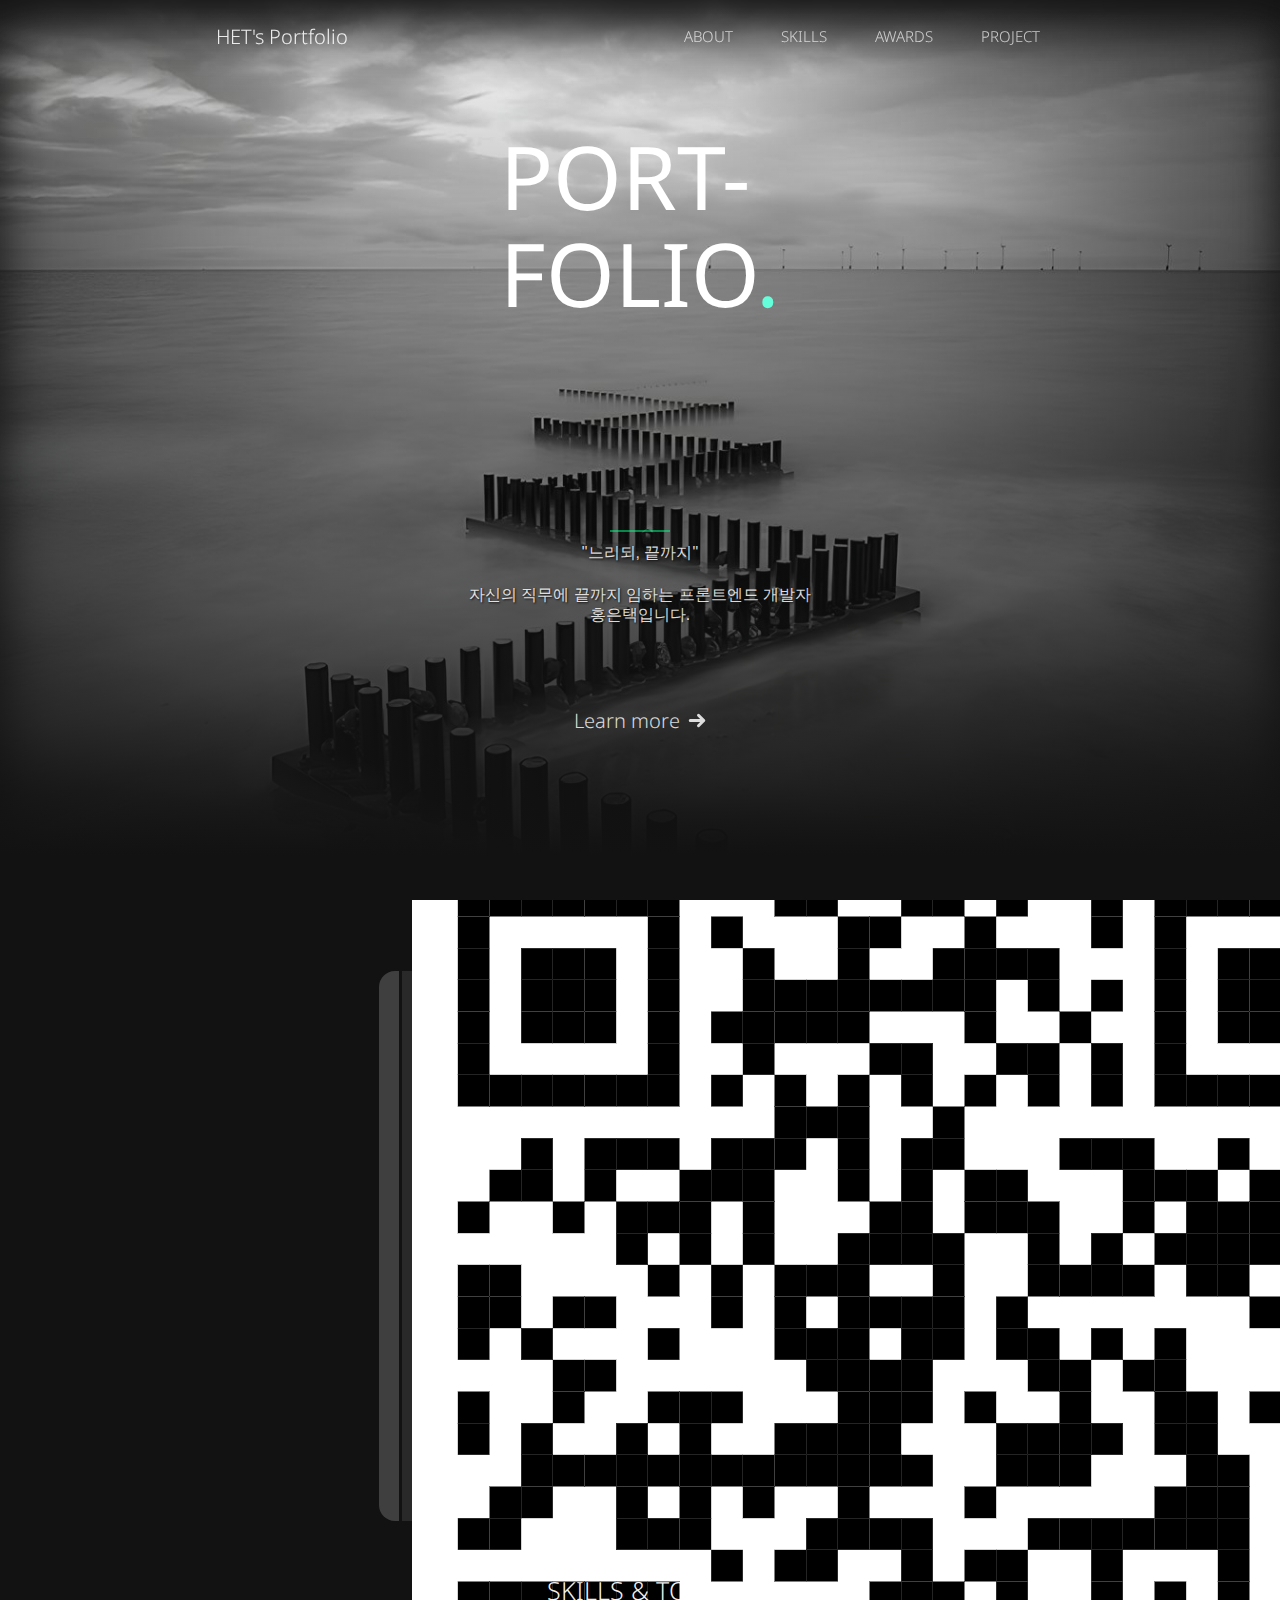
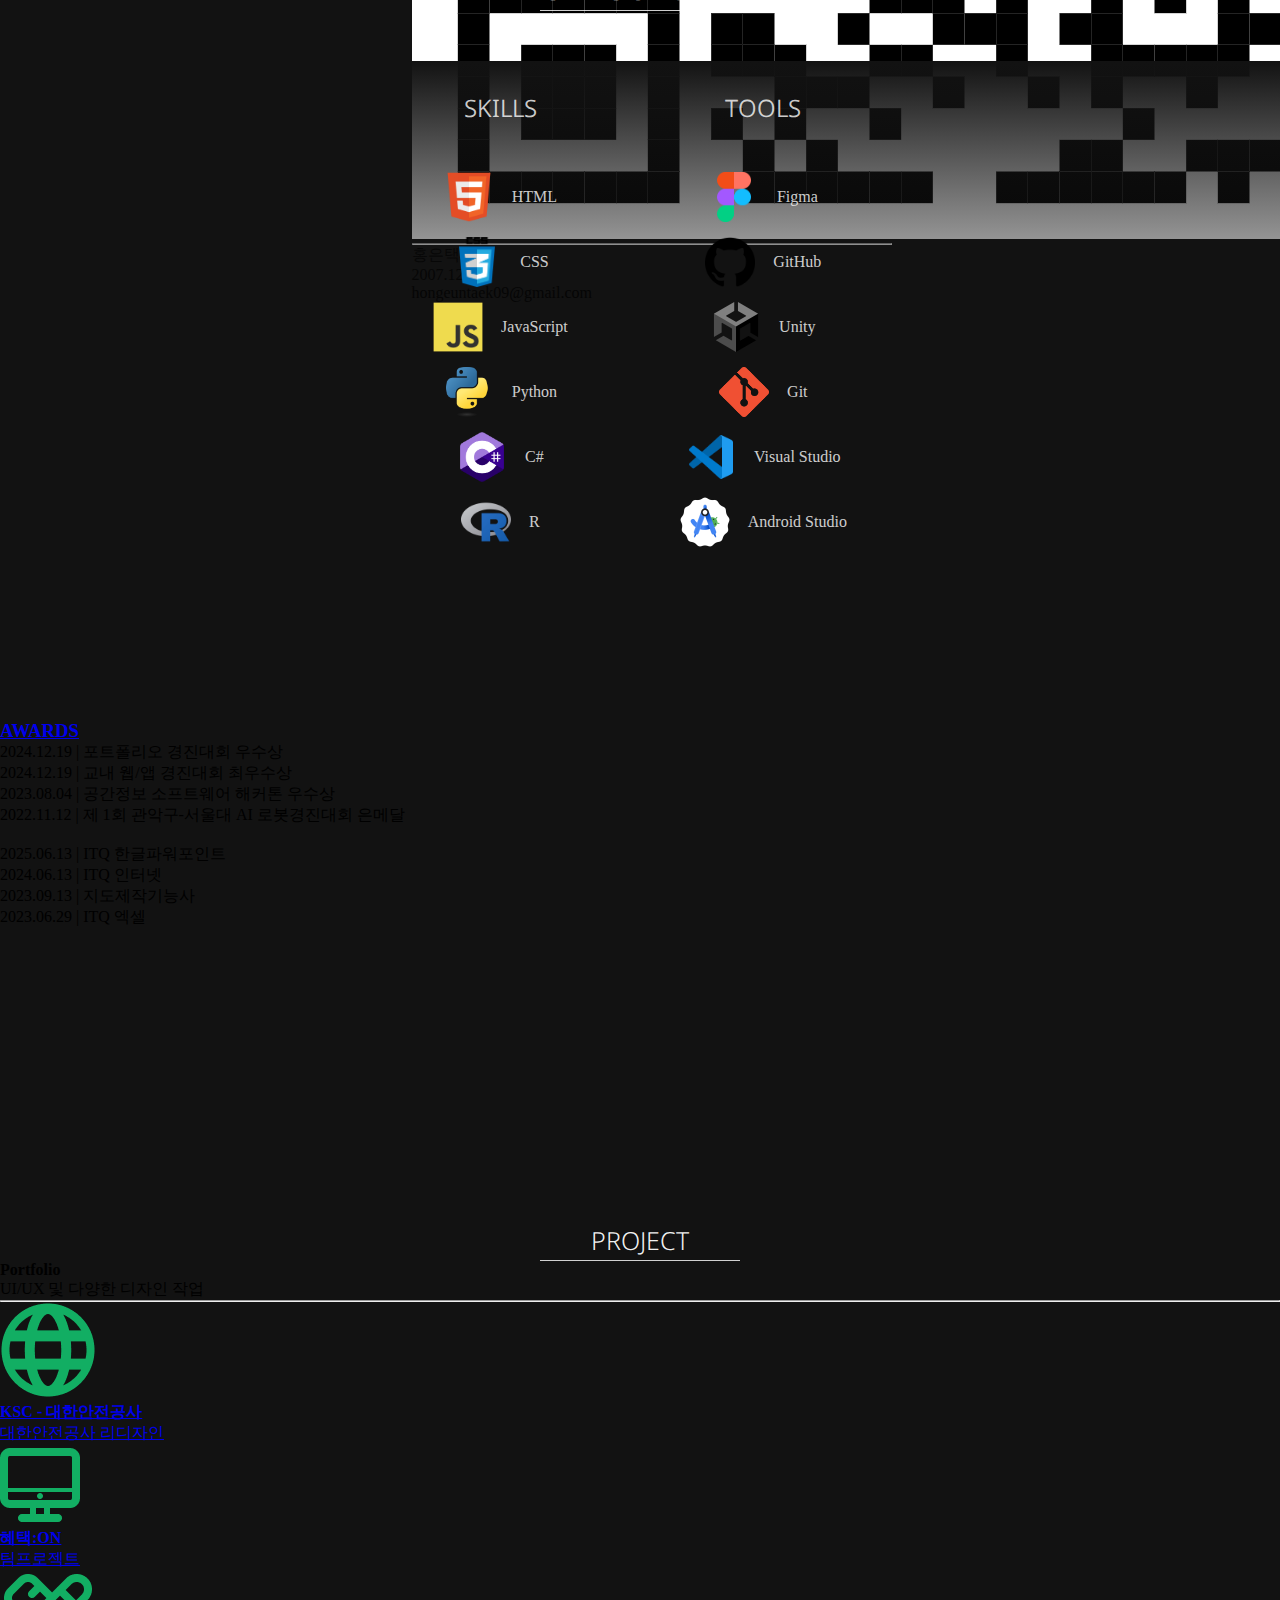
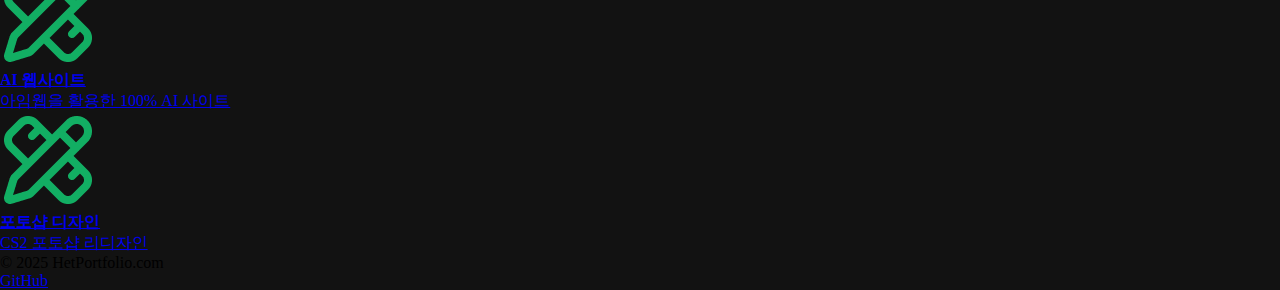
<file: index.html>
<!DOCTYPE html>
<html lang="ko">

<head>
   <meta charset="UTF-8">
   <meta http-equiv="X-UA-Compatible" content="IE=edge">
   <meta name="viewport" content="width=device-width, initial-scale=1.0">
   <link rel="stylesheet" href="style.css">
   <title>HET's Portfolio</title>
   <link rel="preconnect" href="https://fonts.googleapis.com">
   <link rel="preconnect" href="https://fonts.gstatic.com" crossorigin>
   <link rel="icon" type="image/x-icon" href="./img/favicon.ico" />
   <link href="https://fonts.googleapis.com/css2?family=Noto+Sans:ital,wght@0,100..900;1,100..900&display=swap"
      rel="stylesheet">

</head>

<body>
   <header>
      <div class="het_header">
         <h1 class="header_title"><a href="#">HET's Portfolio</a></h1>
         <ul class="header_menu">
            <li><a href="#about_title">ABOUT</a></li>
            <li><a href="#skills_title">SKILLS</a></li>
            <li><a href="#awards_title">AWARDS</a></li>
            <li><a href="#project_title">PROJECT</a></li>
         </ul>
         <div class="progress-bar"></div>
      </div>
   </header>
   <main>
      <div class="het_main">
         <h1 class="intro_title">
            PORT-<br>
            FOLIO<span class="blink">.</span>
         </h1>
         <hr class="intro_line">
         <h2 class="intro_text">
            "느리되, 끝까지"
            <br><br>
            자신의 직무에 끝까지 임하는 프론트엔드 개발자
            <br> <span>홍은택</span>입니다.
         </h2>
         <button class="intro_button">
            <p>Learn more</p>
            <svg xmlns="http://www.w3.org/2000/svg" class="h-6 w-6" fill="none" viewBox="0 0 24 24"
               stroke="currentColor" stroke-width="4">
               <path stroke-linecap="round" stroke-linejoin="round" d="M14 5l7 7m0 0l-7 7m7-7H3"></path>
            </svg>
         </button>
      </div>
      <div class="het_main_screen"></div>
      <section class="het_content1">
         <div id="about_title">
            <h3><a href="#">ABOUT ME</a></h3>
         </div>
         <div class="about">
            <div class="about_img">
            </div>
            <div class="about_detail">
               <div class="about_detail_box">
                  <p>
                     <span>안녕하세요, 신입 개발자 홍은택입니다.</span> <br>
                     저는 학교 및 대회에서 많은 프로젝트를 참여하여 UI/UX 경험을 만드는 웹 구조와 디자인 설계 능력을 키워왔습니다.
                     새로운 기술을 배우는 것도 좋아하고, 기획이나 마케팅에도 관심이 많습니다. 개발을 넘어 나중에는 서비스 운영에도 꼭 참여해보고 싶습니다.
                     다소 느리지만 그 속에서 어려움을 겪으며 끊임없이 고민했기 때문에 근본적인 해결책을 찾아서 해결할 수 있었습니다.
                     팀에 잘 녹아들어 시너지를 내고, 제 역량을 발휘해서 꼭 성과로 기여하는 개발자가 되겠습니다.
                  </p>
                  <p class="about_more">포부 ></p>
                  <div class="about_full_text">
                     <p>회사와 함께 발맞춰 미래를 나아갈 수 있는 인재, 성장하는 개발자 홍은택이 되도록 노력하겠습니다!</p>
                     <a href="https://ksc-nine.vercel.app/" target="_blank">KSC</a>
                     <div class="qr">
                        <img src="./img/qrcode_275814488_86e29f4ab8e62160db679bccf2b66c1a.png" alt="혜택ON">
                     </div>
                  </div>
                  <hr class="detail_line">
                  <p>홍은택</p>
                  <p>2007.12.22</p>
                  <p>hongeuntaek09@gmail.com</p>
               </div>
            </div>
         </div>
      </section>
      <section class="het_content2">
         <div id="skills_title">
            <h3><a href="#">SKILLS <span class="and">&</span> TOOLS</a></h3>
         </div>
         <div class="skills_content">
            <div class="skills">
               <h4>SKILLS</h4>
               <br>
               <div class="html">
                  <img src="img/HTML.png" alt="#">
                  <p>HTML</p>
               </div>
               <div class="css">
                  <img src="img/CSS.png" alt="#">
                  <p>CSS</p>
               </div>
               <div class="js">
                  <img src="img/JavaScript.png" alt="#">
                  <p>JavaScript</p>
               </div>
               <div class="python">
                  <img src="img/PYTHON.png" alt="#">
                  <p>Python</p>
               </div>
               <div class="C#">
                  <img src="img/C.png" alt="#">
                  <p>C#</p>
               </div>
               <div class="R">
                  <img src="img/R.png" alt="#">
                  <p>R</p>
               </div>
            </div>
            <div class="tools">
               <h4>TOOLS</h4>
               <br>
               <div class="figma">
                  <img src="img/FIGMA.png" alt="#">
                  <p>Figma</p>
               </div>
               <div class="github">
                  <img src="img/GITHUB.png" alt="#">
                  <p>GitHub</p>
               </div>
               <div class="unity">
                  <img src="img/unity.png" alt="#">
                  <p>Unity</p>
               </div>
               <div class="git">
                  <img src="img/GIT.png" alt="#">
                  <p>Git</p>
               </div>
               <div class="vscode">
                  <img src="img/VSCODE.png" alt="#">
                  <p>Visual Studio</p>
               </div>
               <div class="ans">
                  <img src="img/ANS.png" alt="#">
                  <p>Android Studio</p>
               </div>
            </div>
         </div>
      </section>
      <section class="het_content3">
         <div id="awards_title">
            <h3><a href="#">AWARDS</a></h3>
         </div>
         <div class="awards_content">
            <div class="awards_frame">
               <div class="awards_list">
                  <div class="awards">
                     <div class="timeLine">
                        <p>2024.12.19 | 포트폴리오 경진대회 <span class="timeAward">우수상</span>
                        </p>
                        <p>2024.12.19 | 교내 웹/앱 경진대회 <span class="timeAward">최우수상</span>
                        </p>
                        <p>2023.08.04 | 공간정보 소프트웨어 해커톤 <span class="timeAward">우수상</span>
                        </p>
                        <p>2022.11.12 | 제 1회 관악구-서울대 AI 로봇경진대회 <span class="timeAward">은메달</span>
                        </p>
                        <br>
                        <p>2025.06.13 | ITQ 한글파워포인트</p>
                        <p>2024.06.13 | ITQ 인터넷</p>
                        <p>2023.09.13 | 지도제작기능사</p>
                        <p>2023.06.29 | ITQ 엑셀</p>
                     </div>
                  </div>
                  <div class="awards_bar"></div>
               </div>
            </div>
         </div>
      </section>
      <section class="het_content4">
         <div id="project_title">
            <h3><a href="#">PROJECT</a></h3>
         </div>
         <div class="project_content">
            <div class="project_frame">
               <div class="pdfbox_wraptxt">
                  <h4>Portfolio</h4>
                  <p>UI/UX 및 다양한 디자인 작업</p>
                  <hr class="project_line">
               </div>
               <div class="pdfbox_wrap">
                  <a href="https://www.figma.com/proto/9appHtuAZbpNSXn2qdEWVh/%EC%9B%B9%EC%82%AC%EC%9D%B4%ED%8A%B8-%EB%94%94%EC%9E%90%EC%9D%B8-%EA%B0%9C%EC%9D%B8-?node-id=8-2&t=UnknzcWYpDyjg7nH-1&scaling=contain&content-scaling=fixed&page-id=0%3A1"
                     target="_blank">
                     <div class="pdfbox">
                        <div class="pdfbox_txt">
                           <span><img src="./img/streamline-plump_web-remix.png" alt="#"></span>
                           <h4>KSC - 대한안전공사</h4>
                           <p>대한안전공사 리디자인</p>
                        </div>
                     </div>
                  </a>
                  <a href="https://benefit-on-v2.vercel.app/" target="_blank">
                     <div class="pdfbox">
                        <div class="pdfbox_txt">
                           <span><img src="./img/pepicons-pop_monitor.png" alt="#"></span>
                           <h4>혜택:ON</h4>
                           <p>팀프로젝트</p>
                        </div>
                     </div>
                  </a>
                  <a href="https://abyssdeep.imweb.me/" target="_blank">
                     <div class="pdfbox">
                        <div class="pdfbox_txt">
                           <span><img src="./img/lucide_pencil-ruler.png" alt="#"></span>
                           <h4>AI 웹사이트</h4>
                           <p>아임웹을 활용한 100% AI 사이트</p>
                        </div>
                     </div>
                  </a>
                  <a href="./img/CS2.png" target="_blank">
                     <div class="pdfbox">
                        <div class="pdfbox_txt">
                           <span><img src="./img/lucide_pencil-ruler.png" alt="#"></span>
                           <h4>포토샵 디자인</h4>
                           <p>CS2 포토샵 리디자인</p>
                        </div>
                     </div>
                  </a>
               </div>
            </div>
         </div>
      </section>

      <footer>
         <div class="het_footer">
            <div class="footer_txt">
               <p>© 2025 HetPortfolio.com</p>
               <p><a href="https://github.com/HONGEUNTAEK">GitHub</a></p>
            </div>
         </div>
      </footer>
   </main>
   <script src="script.js"></script>
</body>

</html>
</file>
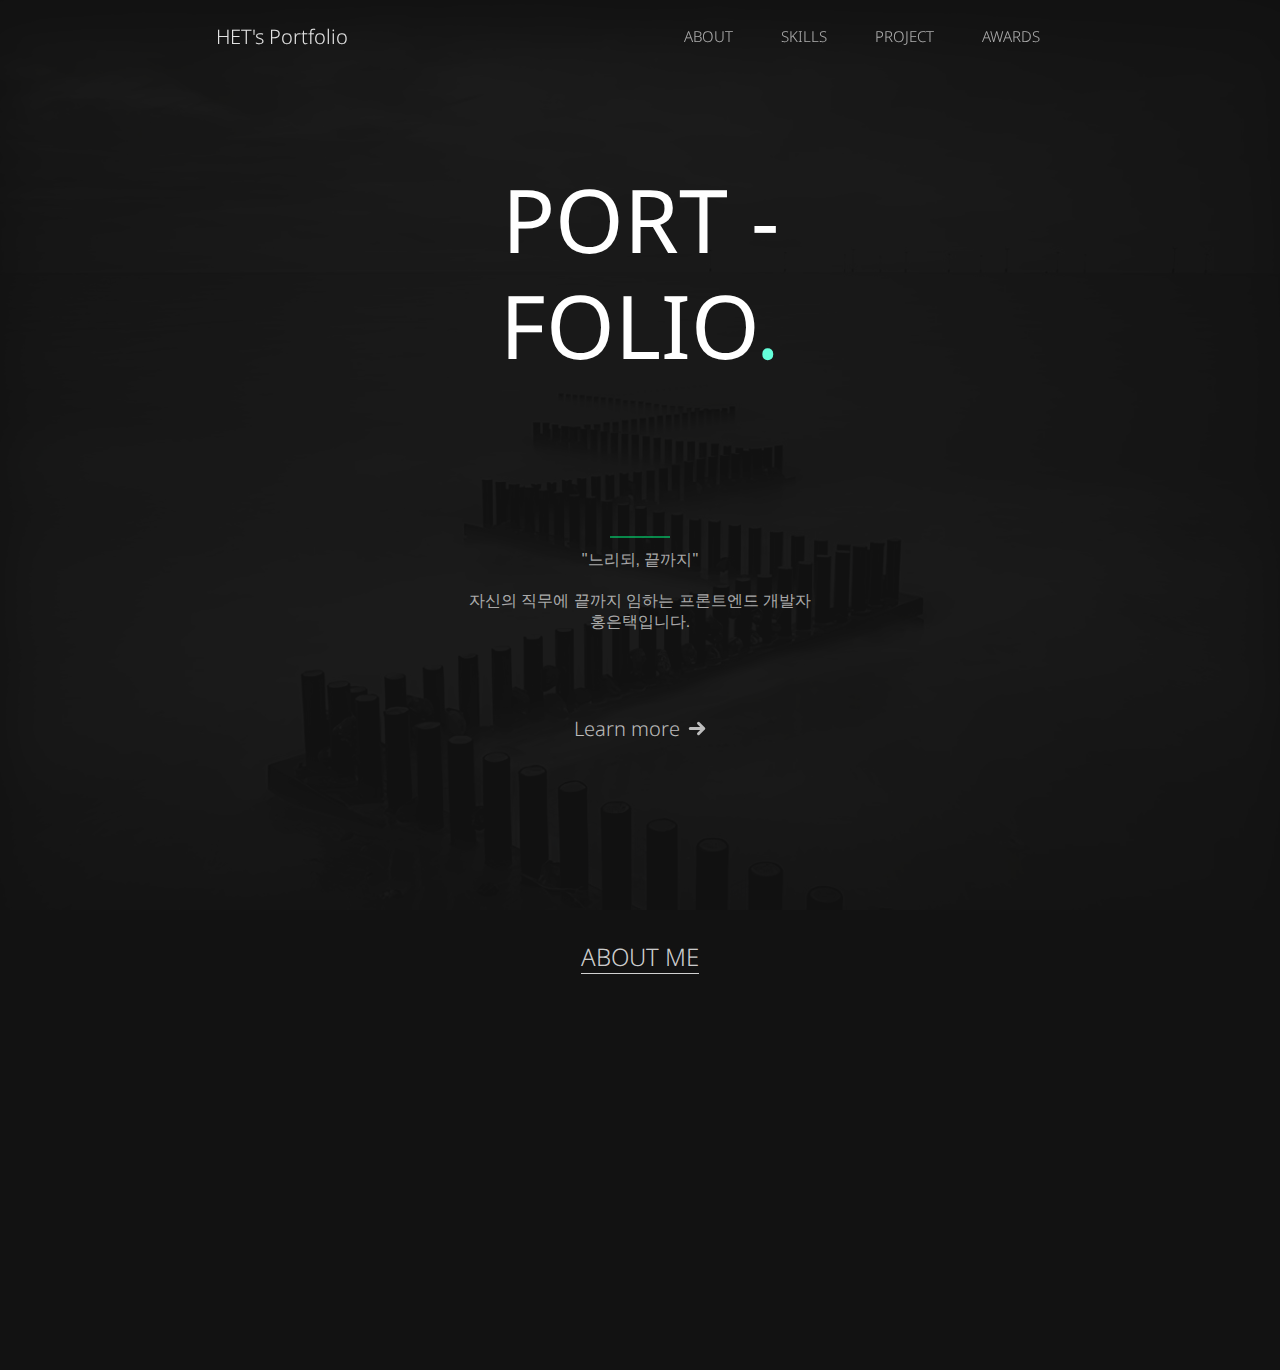
<file: portfolio.html>
<!DOCTYPE html>
<html lang="ko">

<head>
   <meta charset="UTF-8">
   <meta http-equiv="X-UA-Compatible" content="IE=edge">
   <meta name="viewport" content="width=device-width, initial-scale=1.0">
   <link rel="stylesheet" href="portfolio.css">
   <title>HET's Portfolio</title>
   <link rel="preconnect" href="https://fonts.googleapis.com">
   <link rel="preconnect" href="https://fonts.gstatic.com" crossorigin>
   <link href="https://fonts.googleapis.com/css2?family=Noto+Sans:ital,wght@0,100..900;1,100..900&display=swap"
      rel="stylesheet">
</head>

<body>
   <header>
      <div class="het_header">
         <h1 class="header_title"><a href="#">HET's Portfolio</a></h1>
         <ul class="header_menu">
            <li><a href="#">ABOUT</a></li>
            <li><a href="#">SKILLS</a></li>
            <li><a href="#">PROJECT</a></li>
            <li><a href="#">AWARDS</a></li>
         </ul>
         <div class="progress-bar"></div>
      </div>
   </header>
   <main>
      <div class="het_main">
         <h1 class="intro_title">
            PORT -<br>
            FOLIO<span class="blink">.</span>
         </h1>
         <hr class="intro_line">
         <h2 class="intro_text">
            "느리되, 끝까지"
            <br><br>
            자신의 직무에 끝까지 임하는 프론트엔드 개발자
            <br> 홍은택입니다.
         </h2>
         <button class="intro_button">
            <p>Learn more</p>
            <svg xmlns="http://www.w3.org/2000/svg" class="h-6 w-6" fill="none" viewBox="0 0 24 24"
               stroke="currentColor" stroke-width="4">
               <path stroke-linecap="round" stroke-linejoin="round" d="M14 5l7 7m0 0l-7 7m7-7H3"></path>
            </svg>
         </button>
      </div>
      <div class="het_content1">
         <div class="about">
            <h2 class="about_title">ABOUT ME</h2>
            <div class="about_list">
               <div class="about_name">

               </div>
            </div>
         </div>
      </div>

   </main>

   <script src="/portfolio.js"></script>
</body>

</html>
</file>
<file: style.css>
/* 초기 세팅 */

* {
   box-sizing: border-box;
   padding: 0;
   margin: 0;
}

body {
   width: 100%;
   height: 100vh;
   background-color: #121212;
}

@keyframes blink {
   0% {
      opacity: 0;
   }

   50% {
      opacity: 1;
   }

   100% {
      opacity: 0;
   }
}

/* font-family: "Noto Sans", sans-serif; */
/* font-family: "Noto Sans KR", sans-serif; */

/* 헤더 */

header {
   width: 100%;
   height: 4.5rem;
   position: fixed;
   top: 0;
   transition: 0.4s;
   z-index: 100;
   /* background-color: #121212; */
   /* box-shadow: 0 1px 30px hsla(0, 0%, 80%, 0.11); */
}

.het_header {
   width: 70%;
   height: 4.5rem;
   padding: 1.25rem 1.5rem;
   margin: 0 auto;
   display: flex;
   justify-content: space-between;
   align-items: center;
   gap: 2rem;
}

.header_title>a {
   display: flex;
   color: rgba(255, 255, 255, 0.877);
   font-size: 20px;
   font-weight: 300;
   white-space: nowrap;
   margin-right: auto;
   font-family: "Noto Sans", sans-serif;
   text-decoration: none;
}

.header_title>a:hover {
   color: #00ff84d2;
}

.header_menu {
   list-style: none;
   display: flex;
   align-items: center;
}

.header_menu>li>a {
   color: rgba(255, 255, 255, 0.705);
   text-decoration: none;
   padding: 1.5rem;
   white-space: nowrap;
   font-size: 15px;
   font-family: "Noto Sans", sans-serif;
   font-weight: 300;
}

.header_menu>li>a:hover {
   color: #00ff84d2;
}

.progress-bar {
   position: absolute;
   bottom: 0;
   left: 0;
   height: 1px;
   background: #00FF84;
   width: 0%;
}

/* 메인 */

main {
   /* padding-top: 4.5rem; */
   background-color: #121212;
   position: relative;
}

.het_main {
   width: 100%;
   height: 100vh;
   background: linear-gradient(to bottom, rgba(255, 255, 255, 1), rgba(255, 255, 255, 0));
   background-image: url(img/6022_18249_500.jpg);
   background-repeat: no-repeat;
   background-position: center;
   background-size: cover;
   position: relative;
   z-index: 1;
   box-shadow: inset 0px 30px 50px #121212;
   background-attachment: fixed;
}

.het_main::before {
   content: '';
   position: absolute;
   z-index: 10;
   top: 0;
   left: 0;
   width: 100%;
   height: 100%;
   background: linear-gradient(transparent, #121212 95%);
}

.het_main_screen {
   background: #121212;
}

.intro_title {
   color: rgb(255, 255, 255);
   position: absolute;
   z-index: 10;
   top: 25%;
   left: 50%;
   transform: translate(-50%, -50%);
   text-align: justify;
   opacity: 1;
   font-size: 5.5rem;
   font-weight: 400;
   font-family: "Noto Sans", sans-serif;
   line-height: 1.1;
}

.blink {
   color: #64ffda;
   animation-name: blink;
   /* animation-duration: 3s; */
   animation: blink 1.3s infinite;
}

.intro_line {
   width: 60px;
   background: #00FF84;
   height: 1px;
   border: 0;
   position: absolute;
   top: 59%;
   left: 50%;
   transform: translate(-50%, -50%);
   z-index: 10;
}

.intro_text {
   color: rgba(255, 255, 255, 0.851);
   position: absolute;
   z-index: 10;
   top: 65%;
   left: 50%;
   transform: translate(-50%, -50%);
   text-align: center;
   opacity: 1;
   font-size: 1rem;
   font-weight: 300;
   white-space: nowrap;
   font-family: "Noto Sans KR", sans-serif;
   line-height: 1.3;
   text-shadow: 1px 1px 2px #121212;
}

/* 버튼 */

.intro_button {
   padding: 0;
   margin: 0;
   border: none;
   background: none;
   cursor: pointer;
   border: none;
   background: none;
   cursor: pointer;
   position: absolute;
   top: 80%;
   left: 50%;
   z-index: 10;
   transform: translate(-50%, -50%);
   font-family: "Noto Sans", sans-serif;
}

.intro_button {
   --primary-color: #ffffffd6;
   --hovered-color: #00ff84a6;
   display: flex;
   font-weight: 300;
   font-size: 20px;
   gap: 0.5rem;
   align-items: center;
}

.intro_button p {
   color: var(--primary-color);
   transition: color 0.3s ease;
}

.intro_button::after {
   position: absolute;
   content: "";
   width: 0;
   left: 0;
   bottom: -7px;
   background: var(--hovered-color);
   height: 2px;
   transition: 0.3s ease-out;
}

.intro_button p::before {
   position: absolute;
   /*   box-sizing: border-box; */
   content: "Learn more";
   width: 0%;
   inset: 0;
   color: var(--hovered-color);
   overflow: hidden;
   transition: 0.3s ease-out;
}

.intro_button:hover::after {
   width: 100%;
}

.intro_button:hover p {
   color: var(--hovered-color);
}

.intro_button:hover svg {
   transform: translateX(4px);
   color: var(--hovered-color);
}

.intro_button svg {
   color: var(--primary-color);
   transition: 0.2s;
   position: relative;
   width: 18px;
   transition-delay: 0.2s;
}

/* contents 1 */

.het_content1 {
   width: 100%;
   height: 550px;
   /* padding: 30px; */
   margin: 0 0 120px 0;
}

#about_title {
   display: flex;
   justify-content: center;
   margin: 0 0 30px 0;
}

#about_title>h3 {
   width: 200px;
   border-bottom: 1px solid rgba(255, 255, 255, 0.808);
   font-size: 25px;
   font-family: "Noto Sans", sans-serif;
   font-weight: 300;
   text-align: center;
   line-height: 40px;
}

#about_title>h3>a {
   color: rgba(255, 255, 255, 0.808);
   text-decoration: none;
}

.about_title:hover {
   color: #00FF84;
   border-bottom: 1px solid #00FF84;
}

.about {
   height: 100%;
   display: flex;
   justify-content: center;
   gap: 3px;
   /* padding: 20px 10px 20px 10px; */
   /* background: linear-gradient(#121212, #666666, #121212); */
   /* border-radius: 2rem; */
   /* box-shadow: 0 10px 20px rgba(0, 0, 0, 0.19), 0 6px 6px rgba(0, 0, 0, 0.23); */
}

.about_img {
   display: flex;
   justify-content: center;
   flex-direction: column;
   align-items: center;
   text-align: center;
   color: rgba(255, 255, 255, 0.808);
   /* margin: 30px 0 0 0; */
   padding: 0 10px 0 10px;
   font-weight: 300;
   background-color: #6b6b6b80;
   border-top-left-radius: 1rem;
   border-bottom-left-radius: 1rem;
}

.about_img>img {
   height: 40%;
   margin-bottom: 30px;
   position: relative;
   border: 1px solid #121212;
   border-radius: 10%;
   opacity: 0.8;
}

.about_line1 {
   width: 50px;
   background: rgba(255, 255, 255, 0.808);
   height: 1px;
   border: 0;
   margin: 0 0 20px 0;
}

.about_detail {
   display: flex;
   flex-direction: column;
   justify-content: center;
   /* align-items: center; */
   width: 500px;
   text-align: justify;
   font-weight: 200;
   background-color: #292929;
   padding: 0 10px 0 10px;
   border-top-right-radius: 1rem;
   border-bottom-right-radius: 1rem;
   /* font-family: "Noto Sans KR", sans-serif; */
}

.about_detail>h3 {
   width: 130px;
   margin: 0 0 10px 0;
   border-bottom: 1px solid rgba(255, 255, 255, 0.808);
   color: rgba(255, 255, 255, 0.808);
   line-height: 40px;
}

.about_detail>p {
   margin: 20px 0 150px 0;
   color: rgba(255, 255, 255, 0.801);
}

.about_line2 {
   width: 80px;
   background: rgba(255, 255, 255, 0.808);
   height: 1px;
   border: 0;
   margin: 0 auto;
}

/* content2 */

.het_content2 {
   width: 100%;
   height: 500px;
}

#skills_title {
   display: flex;
   justify-content: center;
   margin: 0 0 50px 0;
}

#skills_title>h3 {
   width: 200px;
   border-bottom: 1px solid rgba(255, 255, 255, 0.808);
   font-size: 25px;
   font-family: "Noto Sans", sans-serif;
   font-weight: 300;
   text-align: center;
   line-height: 40px;
}

#skills_title>h3>a {
   color: rgba(255, 255, 255, 0.959);
   text-decoration: none;
}

.skills_content {
   width: 100%;
   height: 650px;
   display: flex;
   justify-content: center;
   gap: 7rem;
   padding: 30px;
   position: relative;
   background-image: url(img/9f96597cdce7912cd9fcd513d3da1163.jpg);
   background-position: center;
   background-repeat: no-repeat;
   background-size: cover;
   background-attachment: fixed;
}

.skills_content::before{
   content: '';
   position: absolute;
   z-index: 10;
   top: 0;
   left: 0;
   width: 100%;
   height: 100%;
   background: linear-gradient(#121212, transparent, #121212 100%);
}

.skills {
   text-align: left;
   display: flex;
   flex-direction: column;
   gap: 15px;
}

.skills > h4{
   color: rgba(255, 255, 255, 0.801);
   font-family: "Noto Sans", sans-serif;
   font-size: 1.5rem;
   font-weight: 350;
   text-align: center;
   z-index: 10;
}

.skills > div {
   display: flex;
   justify-content: center;
   align-items: center;
   color: rgba(255, 255, 255, 0.801);
   gap: 18px;
   z-index: 10;
}

.skills > div > img {
   width: 50px;
   height: 50px;
   object-fit: contain;
   z-index: 10;
}

.tools {
   text-align: left;
   display: flex;
   flex-direction: column;
   gap: 15px;
}

.tools > h4{
   color: rgba(255, 255, 255, 0.801);
   font-family: "Noto Sans", sans-serif;
   font-size: 1.5rem;
   font-weight: 350;
   text-align: center;
   z-index: 10;
}

.tools > div {
   display: flex;
   justify-content: center;
   align-items: center;
   color: rgba(255, 255, 255, 0.801);
   gap: 18px;
   z-index: 10;
}

.tools > div > img {
   width: 50px;
   height: 50px;
   object-fit: contain;
   z-index: 10;
}


/* content3 */

.het_content3 {
   width: 100%;
   height: 500px;
   margin: 250px 0 0 0;
}

#project_title {
   display: flex;
   justify-content: center;
}

#project_title>h3 {
   width: 200px;
   border-bottom: 1px solid rgba(255, 255, 255, 0.808);
   font-size: 25px;
   font-family: "Noto Sans", sans-serif;
   font-weight: 300;
   text-align: center;
   line-height: 40px;
}

#project_title>h3>a {
   color: rgba(255, 255, 255, 0.959);
   text-decoration: none;
}
</file>
<file: portfolio.css>
/* 초기 세팅 */

* {
   box-sizing: border-box;
   padding: 0;
   margin: 0;
}

body {
   width: 100%;
   height: 100vh;
   background-color: #121212;
}

@keyframes blink {
   0% {
      opacity: 0;
   }

   50% {
      opacity: 1;
   }

   100% {
      opacity: 0;
   }
}

/* 헤더 */

header {
   width: 100%;
   height: 4.5rem;
   position: fixed;
   top: 0;
   transition: top 0.2s ease-in-out;
   z-index: 100;
   /* background-color: #121212; */
   /* box-shadow: 0 1px 30px hsla(0, 0%, 80%, 0.11); */
}

.het_header {
   width: 70%;
   height: 4.5rem;
   padding: 1.25rem 1.5rem;
   margin: 0 auto;
   display: flex;
   justify-content: space-between;
   align-items: center;
   gap: 2rem;
}

.header_title>a {
   display: flex;
   color: rgba(255, 255, 255, 0.877);
   font-size: 20px;
   font-weight: 300;
   white-space: nowrap;
   margin-right: auto;
   font-family: "Noto Sans", sans-serif;
   text-decoration: none;
}

.header_menu {
   list-style: none;
   display: flex;
   align-items: center;
}

.header_menu>li>a {
   color: rgba(255, 255, 255, 0.651);
   text-decoration: none;
   padding: 1.5rem;
   white-space: nowrap;
   font-size: 15px;
   font-family: "Noto Sans", sans-serif;
   font-weight: 300;
}

.progress-bar {
   position: absolute;
   bottom: 0;
   left: 0;
   height: 1px;
   background: #00FF84;
   width: 0%;
}

/* 메인 */

main {
   /* padding-top: 4.5rem; */
   background-color: #121212;
   position: relative;
}

.het_main {
   width: 100%;
   height: 910px;
   background-image: url(/img/6022_18249_500.jpg);
   background-repeat: no-repeat;
   background-position: center;
   background-size: cover;
   position: relative;
   z-index: 1;
   box-shadow: inset 0px 30px 50px #121212
}

.het_main::before {
   content: '';
   position: absolute;
   z-index: 10;
   top: 0;
   left: 0;
   width: 100%;
   height: 100%;
   background-color: #121212f5;
}

.intro_title {
   color: rgb(255, 255, 255);
   position: absolute;
   z-index: 10;
   top: 30%;
   left: 50%;
   transform: translate(-50%, -50%);
   text-align: center;
   opacity: 1;
   font-size: 5.5rem;
   font-weight: 400;
   font-family: "Noto Sans", sans-serif;
   line-height: 1.2;
}

.blink {
   color: #64ffda;
   animation-name: blink;
   /* animation-duration: 3s; */
   animation: blink 1.3s infinite;
}

.intro_line {
   width: 60px;
   background: #00FF84;
   height: 1px;
   border: 0;
   position: absolute;
   top: 59%;
   left: 50%;
   transform: translate(-50%, -50%);
   z-index: 10;
}

.intro_text {
   color: rgba(255, 255, 255, 0.651);
   position: absolute;
   z-index: 10;
   top: 65%;
   left: 50%;
   transform: translate(-50%, -50%);
   text-align: center;
   opacity: 1;
   font-size: 1rem;
   font-weight: 300;
   white-space: nowrap;
   font-family: "Noto Sans KR", sans-serif;
   line-height: 1.3;
}

/* 버튼 */

.intro_button {
   padding: 0;
   margin: 0;
   border: none;
   background: none;
   cursor: pointer;
   border: none;
   background: none;
   cursor: pointer;
   position: absolute;
   top: 80%;
   left: 50%;
   z-index: 10;
   transform: translate(-50%, -50%);
   font-family: "Noto Sans", sans-serif;
}

.intro_button {
   --primary-color: #ffffffb7;
   --hovered-color: #00ff84a6;
   display: flex;
   font-weight: 300;
   font-size: 20px;
   gap: 0.5rem;
   align-items: center;
}

.intro_button p {
   color: var(--primary-color);
   transition: color 0.3s ease;
}

.intro_button::after {
   position: absolute;
   content: "";
   width: 0;
   left: 0;
   bottom: -7px;
   background: var(--hovered-color);
   height: 2px;
   transition: 0.3s ease-out;
}

.intro_button p::before {
   position: absolute;
   /*   box-sizing: border-box; */
   content: "Learn more";
   width: 0%;
   inset: 0;
   color: var(--hovered-color);
   overflow: hidden;
   transition: 0.3s ease-out;
}

.intro_button:hover::after {
   width: 100%;
}

.intro_button:hover p {
   color: var(--hovered-color);
}

.intro_button:hover svg {
   transform: translateX(4px);
   color: var(--hovered-color);
}

.intro_button svg {
   color: var(--primary-color);
   transition: 0.2s;
   position: relative;
   width: 18px;
   transition-delay: 0.2s;
}

/* contents 1 */

.het_content1 {
   width: 100%;
   height: 460px;
   display: flex;
   justify-content: center;
   padding: 30px;
}

.about_title {
   color: rgba(255, 255, 255, 0.808);
   font-family: "Noto Sans", sans-serif;
   font-weight: 300;
   border-bottom: 1px solid rgba(255, 255, 255, 0.808);
}
</file>
